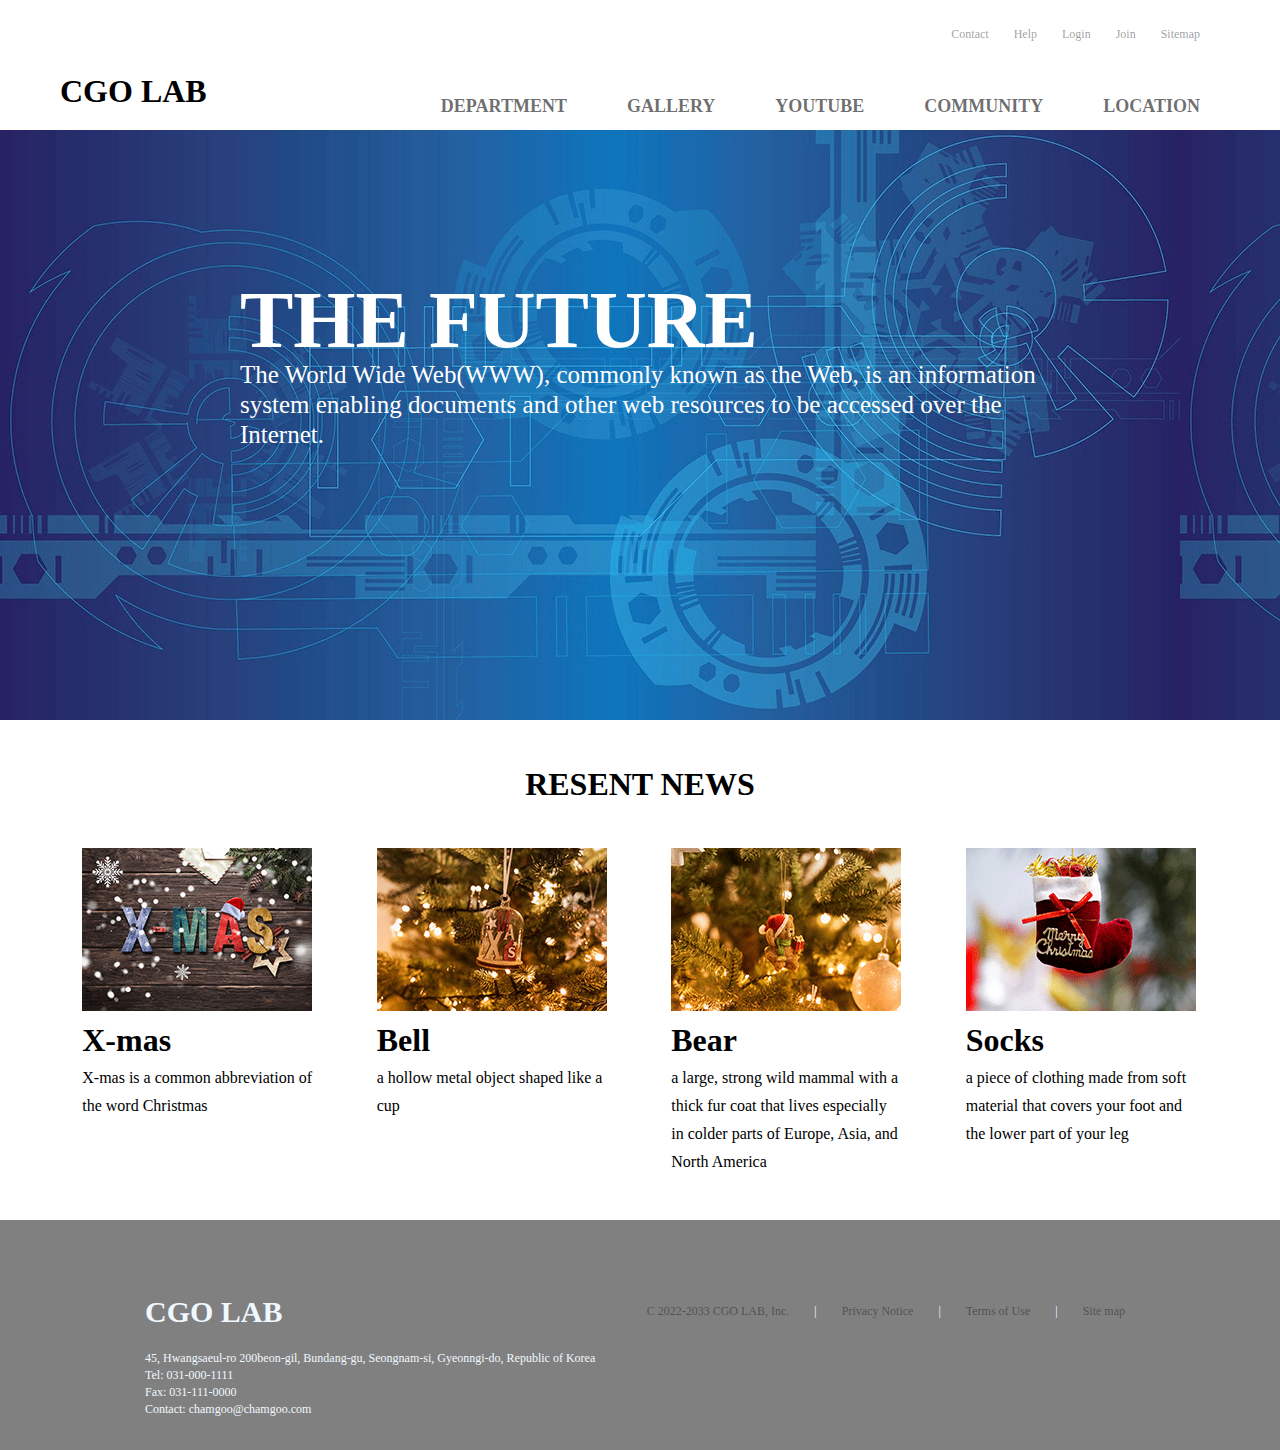
<file: index.html>
<!DOCTYPE html>
<html>
    <head>
        <title>Hello Elements</title>
        <link rel="stylesheet" type="text/css" href="Web_1-03.css">
        <meta charset="utf-8">
    </head>
    <body>
        <header>
            <div class="inner_box">
                <h1>CGO LAB</h1>
                <ul class="util">
                    <li><a href="#">Contact</a></li>
                    <li><a href="#">Help</a></li>
                    <li><a href="#">Login</a></li>
                    <li><a href="#">Join</a></li>
                    <li><a href="#">Sitemap</a></li>
                </ul>
                <ul class="glb">
                    <li><a href="#">DEPARTMENT</a></li>
                    <li><a href="gallery.html">GALLERY</a></li>
                    <li><a href="#">YOUTUBE</a></li>
                    <li><a href="#">COMMUNITY</a></li>
                    <li><a href="#">LOCATION</a></li>
                </ul>
            </div>
        </header>
        <main>
            <div class ="main_box">
                <p class="main_title_text">
                    THE FUTURE
                </p>
    
                <p class="main_text">
                    The World Wide Web(WWW), commonly known as the Web,
                    is an information system enabling documents and other web resources to be accessed over the Internet.
                </p>

            </div>
        </main>

        <section>
            <h1>RESENT NEWS</h1>
            <article>
                <img src="Resource 1-03/article1.png">
                <h1>X-mas</h1>
                <p>X-mas is a common abbreviation of the word Christmas</p>
                
            </article>
            <article>
                <img src="Resource 1-03/article2.png">
                <h1>Bell</h1>
                <p>a hollow metal object shaped like a cup</p>
            </article>
            <article>
                <img src="Resource 1-03/article3.png">
                <h1>Bear</h1>
                <p>a large, strong wild mammal with a thick fur coat that lives especially in colder parts of Europe, Asia, and North America</p>
            </article>
            <article>
                <img src="Resource 1-03/article4.png">
                <h1>Socks</h1>
                <p>a piece of clothing made from soft material that covers your foot and the lower part of your leg</p>
            </article>
        </section>
        <footer>
            <div class="inner_box">
                <h1>CGO LAB</h1>
                <ul class="footLi">
                    <li><a href="#">C 2022-2033 CGO LAB, Inc.</a></li>
                    <li>|</li>
                    <li><a href="#">Privacy Notice</a></li>
                    <li>|</li>
                    <li><a href="#">Terms of Use</a></li>
                    <li>|</li>
                    <li><a href="#">Site map</a></li>
                </ul>
            </div>
            <div class="inner_box">
                <p>45, Hwangsaeul-ro 200beon-gil, Bundang-gu, Seongnam-si, Gyeonngi-do, Republic of Korea</p>
                <p>Tel: 031-000-1111</p>
                <p>Fax: 031-111-0000</p>
                <p>Contact: chamgoo@chamgoo.com</p>
            </div>
        </footer>
    </body>
</html>
</file>
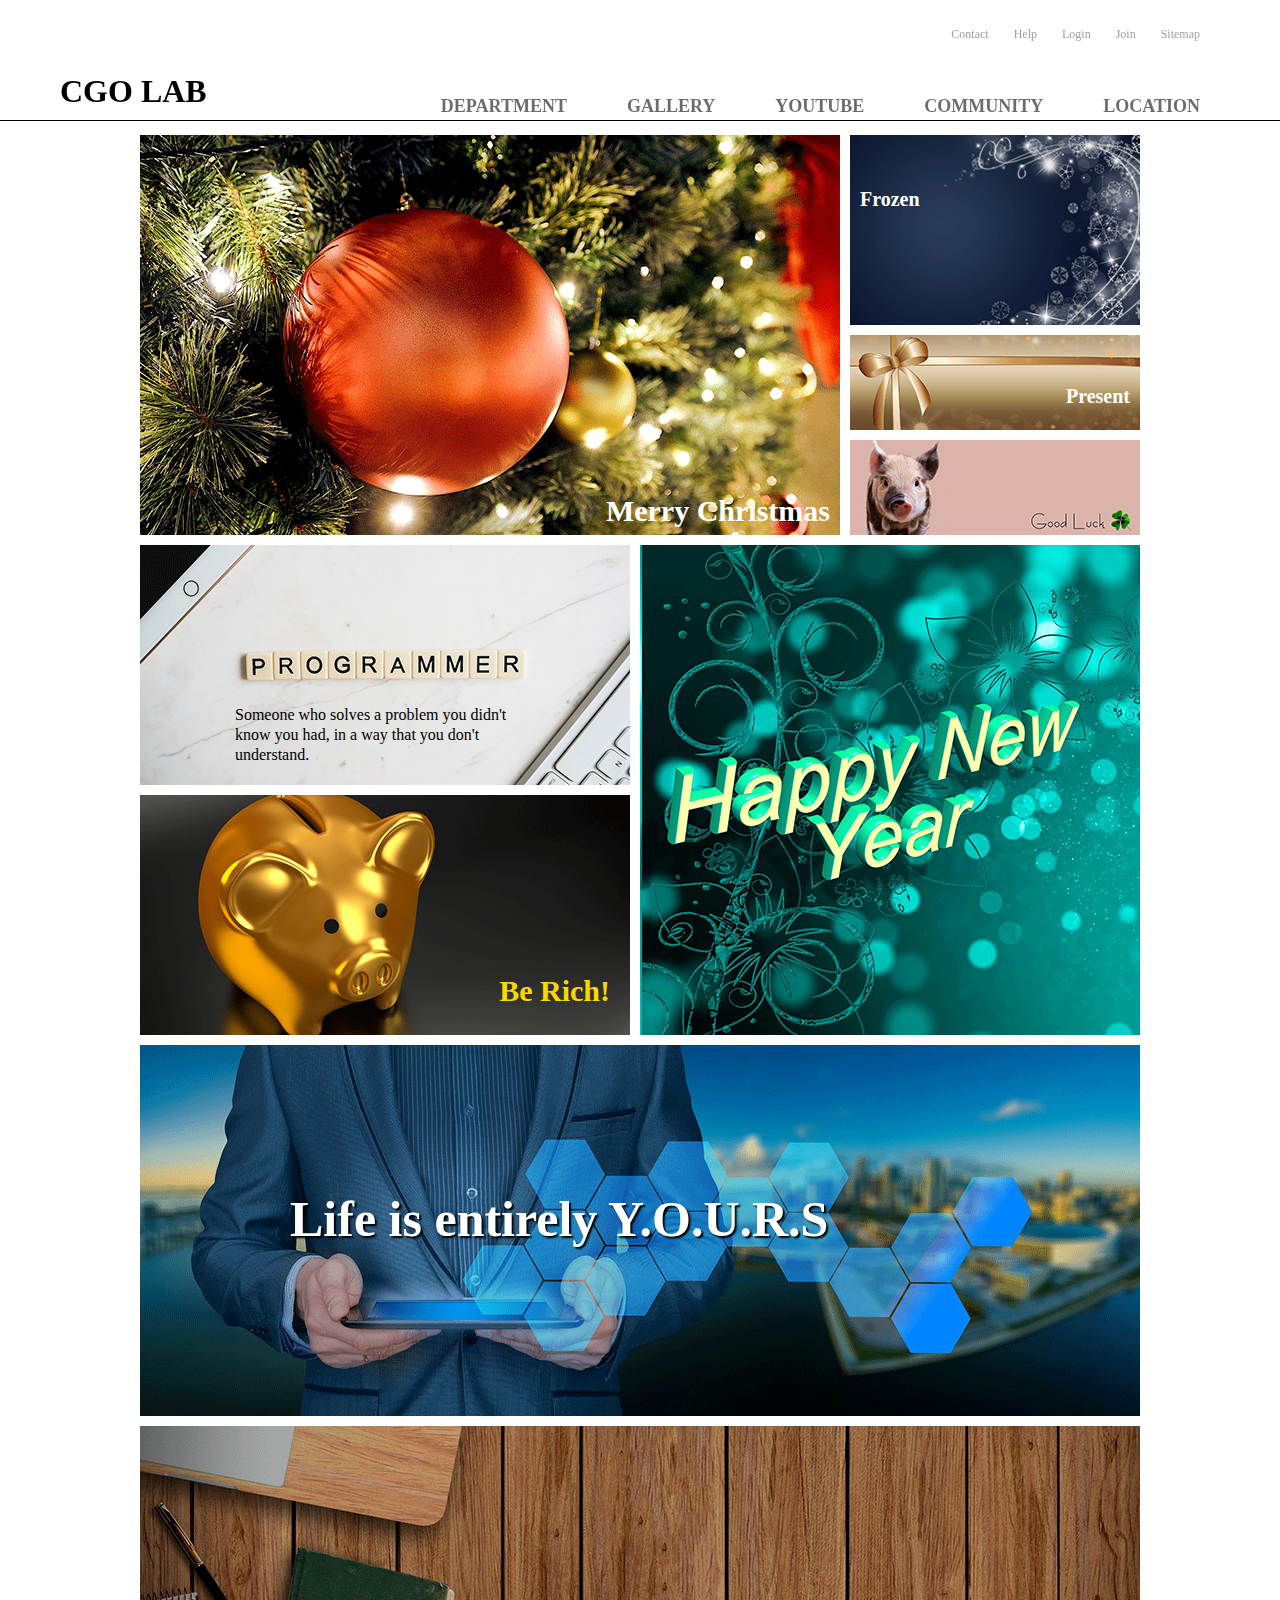
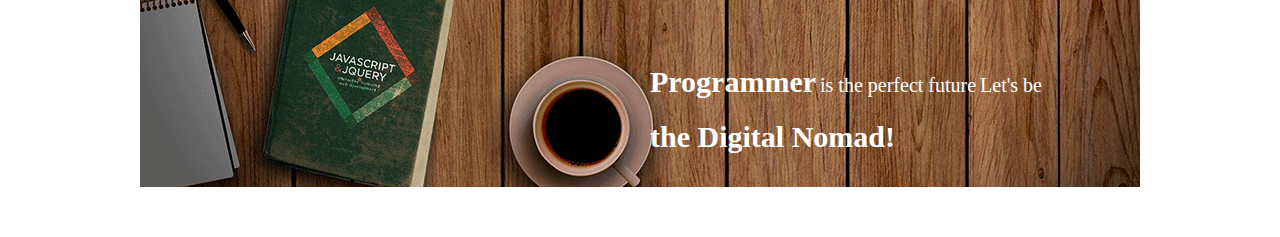
<file: gallery.html>
<!DOCTYPE html>

<head>
    <title>gallery</title>
    <link rel="stylesheet" type="text/css" href="gallery.css">
</head>

<body>
    <header>
        <div class="inner_box">
            <h1><a href="index.html">CGO LAB</h1>
            <ul class="util">
                <li><a href="#">Contact</a></li>
                <li><a href="#">Help</a></li>
                <li><a href="#">Login</a></li>
                <li><a href="#">Join</a></li>
                <li><a href="#">Sitemap</a></li>
            </ul>
            <ul class="glb">
                <li><a href="#">DEPARTMENT</a></li>
                <li><a href="gallery.html">GALLERY</a></li>
                <li><a href="#">YOUTUBE</a></li>
                <li><a href="#">COMMUNITY</a></li>
                <li><a href="#">LOCATION</a></li>
            </ul>
        </div>
    </header>

    <section>
        <article class ="article1">
            <p class = "article_p">Merry Christmas</p>
        </article>
        <article class="article2">
            <p class = "article_p">Frozen</p>
        </article>
        <article class="article3">
            <p class = "article_p">Present</p>
        </article>
        <article class="article3 article3_2">
        </article>
    
        <article class="article4">
            <article class="article4_1">
                <p>Someone who solves a problem you didn't
                    know you had, in a way that you don't understand.
                </p>
            </article>

            <article class="article4_2">
                <p class="article_p">Be Rich!</p>
            </article>
        </article>
        
        <article class="article5">
            <img src="Resource 1-03/500x490.png">
        </article>

        <article class="article6">
            <p>Life is entirely Y.O.U.R.S</p>
        </article>

        <article class="article7">
            <div class="inner_box">
                <p>Programmer</p> 
                <p class="pp">is the perfect future</p>
                <p class="pp">Let's be</p> <p>the Digital Nomad!</p>
            </div>
        </article>
    </section>
</body>
</file>
<file: Web_1-03.css>
*{margin: 0 auto; padding: 0;font-family: 'Verdana';}
body{font-size: 16px;
    color:black; line-height: 28px;}
a{text-decoration: none;}
.inner_box{
    position:relative;
}
header{
    width: 100%;
}
header>.inner_box{
    width: 1180px;height: 120px;
}
.inner_box> h1{
    position: absolute;
    bottom: 15px;
    left: 10px;
}
ul{
    position: absolute;
    float: right;
    font-size: 12px;
}
li{
    list-style: none;
    float: left;
}
ul.util{
    top:20px;
    right: 30px;
}
.util>li{
    padding-left: 25px;
}
.util>li>a{
    color:rgba(0, 0, 0, 0.4);   
}

ul.glb{
    font-size: 18px;
    right: 0px;
    bottom: 0px;
}

.glb>li{
    padding-right: 30px;
    padding-left: 30px;
}
.glb>li>a{
    color:rgba(0, 0, 0, 0.582);   
    font-weight: bold;
}
.glb>li>a:hover{
    color:rgba(126, 172, 58, 0.882); 
}
main{
    width: 100%; height: 590px;
    background-image: url("Resource\ 1-03/bg_main.png");
    margin-top:10px;
}
main> .main_box{
    width: 800px; height: 300px;
    margin: 0px auto;
    padding-top: 150px;
    color: white;
}

.main_title_text{
    font-size: 80px;
    font-weight: bold;
    line-height: 80px;

}
.main_text{
    font-size: 25px;
    line-height: 30px;
}

section{
    width: 1180px; height: 450px;
    margin-top: 50px;
}

section>h1{
    text-align: center;
}

article{
    width:230px;
    margin: 50px 32.25px 0;
    float:left;
    text-align: left;
}

article>img{
    display: block;
    border: none;
}

article>h1{
    margin-top:15px;
    margin-bottom:10px;
}
footer{
    width: 100%;
    background-color: gray;
    color: aliceblue;
}

footer> .inner_box{
    width: 1000px; height: 100px;
    font-size: 12px;
    line-height: 17px;
    padding-left: 10px;
    padding-top:15px;
}
footer> .inner_box> h1{
    position: absolute;
    font-size: 30px;
    left: 10px;
    bottom: 15px;
}

ul.footLi{
    position: absolute;
    right: 20px;
    bottom: 15px;
}
.footLi>li{
    padding-left: 25px;
}
.footLi>li>a{
    color:rgba(0, 0, 0, 0.4);   
}
.footLi>li>a:hover{
    color:blanchedalmond;
}
</file>
<file: gallery.css>
*{margin: 0px; padding: 0px;}
body{font-family: 'Verdana'; font-size: 16px;
    color:black; line-height: 28px;}
a{text-decoration: none;}

.inner_box{
    position:relative;
    margin:0 auto;
    overflow: hidden;
}

header{
    width: 100%;
    background-color: rgba(255,255,255, 0.679);
    position : fixed;z-index: 10;
    border-bottom: 1px solid;
}
header>.inner_box{
    width: 1180px;height: 120px;
}
.inner_box> h1{
    float:left;
    position: absolute;
    bottom: 15px;
    left: 10px;
}
h1>a{
    color: black;
}
ul{
    position: absolute;
    float: right;
    font-size: 12px;
}
li{
    list-style: none;
    float: left;
}
ul.util{
    top:20px;
    right: 30px;
}
.util>li{
    padding-left: 25px;
}
.util>li>a{
    color:rgba(0, 0, 0, 0.4);   
}

ul.glb{
    font-size: 18px;
    right: 0px;
    bottom: 0px;
}

.glb>li{
    padding-right: 30px;
    padding-left: 30px;
}
.glb>li>a{
    color:rgba(0, 0, 0, 0.582);   
    font-weight: bold;
}
.glb>li>a:hover{
    color:rgba(126, 172, 58, 0.882); 
}

section{
    position:relative;
    width: 1000px;
    top:130px;
    margin: 0 auto;
}
article{
    float: left;
    margin-top:5px;
    margin-bottom:5px;
    color:white;
    font-weight: bolder;
    position:relative;
}

.article_p{
    position:absolute;
    font-size:20px;
}

.article1{
    width: 700px; height: 400px;
    margin-right:5px;
    background-image: url("Resource 1-03/700x400.png");
}

.article1 >.article_p{
    right: 10px;
    bottom:10px;
    font-size: 30px;
}

.article2{
    width:290px; height: 190px;
    margin-left: 5px;
    background-image: url("Resource 1-03/290x190.png");
}

.article2 p{
    top:50px;
    left:10px;
}

.article3{
    width: 290px; height:95px;
    margin-left: 5px;
    background-image: url("Resource 1-03/290x95-1.png");
}
.article3 p{
    right: 10px;
    bottom: 20px;;
}

.article3_2{
    background-image: url("Resource 1-03/290x95-2.png");
}

.article4{
    width: 490px; height: 490px;
    margin-top:0px;
    margin-right: 5px;
}

.article4_1{
    width: 490px; height: 240px;
    background-image: url("Resource 1-03/490x240-1.png");
}

.article4_2{
    width: 490px; height: 240px;
    background-image: url("Resource 1-03/490x240-2.png");
    font-weight:lighter;
}
.article4_1>p{
    color: black;
    width: 300px;
    font-size: 16px;line-height: 20px;
    font-weight: 500;
    
    margin: 160px auto;
}
.article4_2>.article_p{
    color:gold;
    font-size: 30px;
    font-weight: bold;
    right: 20px;
    bottom:30px;
}

.article5{
    width: 500px; height:490px;
    margin-left: 5px;
}

.article6{
    width: 1000px; height:371px;
    background-image: url("Resource 1-03/1000x371.png");
}
.article6 p{
    color: white;
    margin: 160px auto;
    width: 700px;
    font-size: 50px;
    text-shadow: 2px 2px 2px black;
}

.article7{
    width: 1000px; height:361px;
    background-image: url("Resource 1-03/1000x361.png");
    background-repeat: no-repeat;
    padding-bottom: 50px;
}
.article7 .inner_box{
    width: 450px; height: 150px;
    color: white;
    position:absolute;
    bottom: 30px;
    right: 40px;
    line-height: 50px;
}

.article7 div p{
    font-size: 30px;
    display: inline-block;
}
.article7 div .pp{
    font-size: 20px;
    font-weight:normal;
}
</file>
